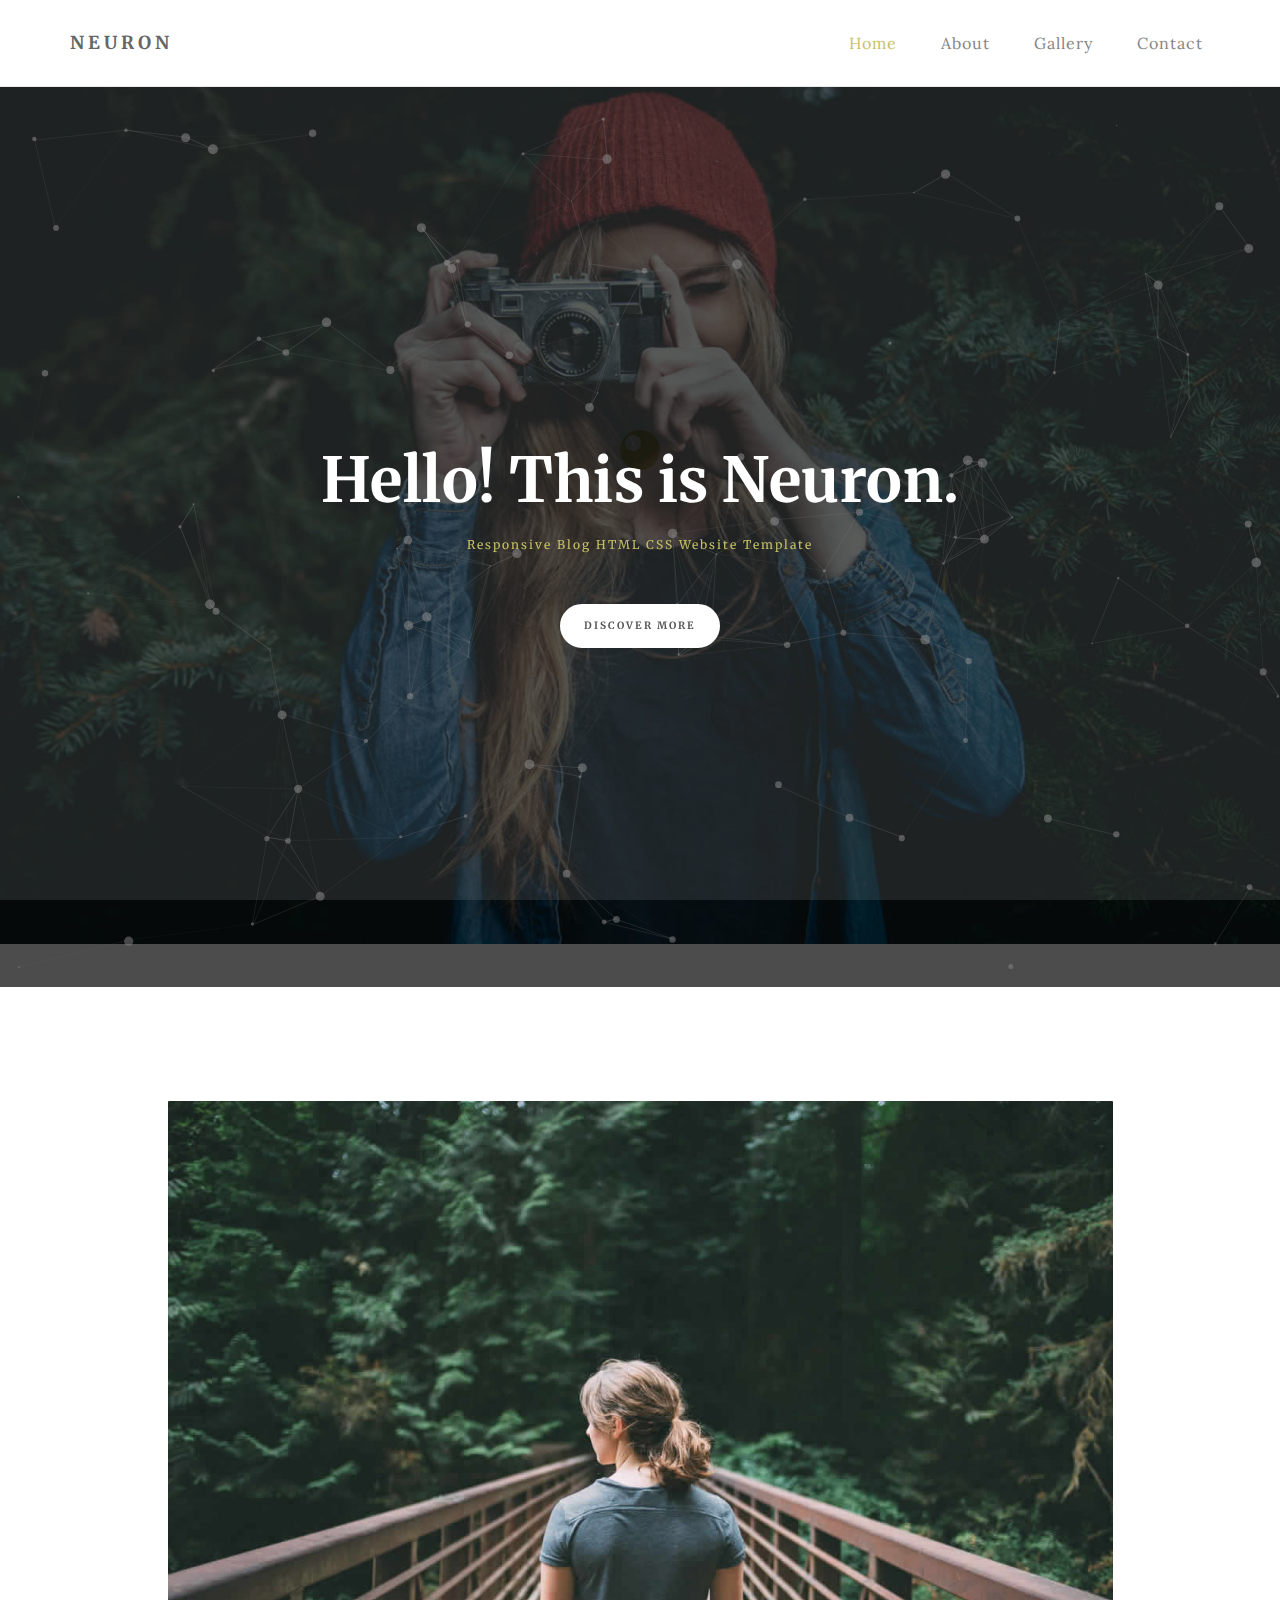
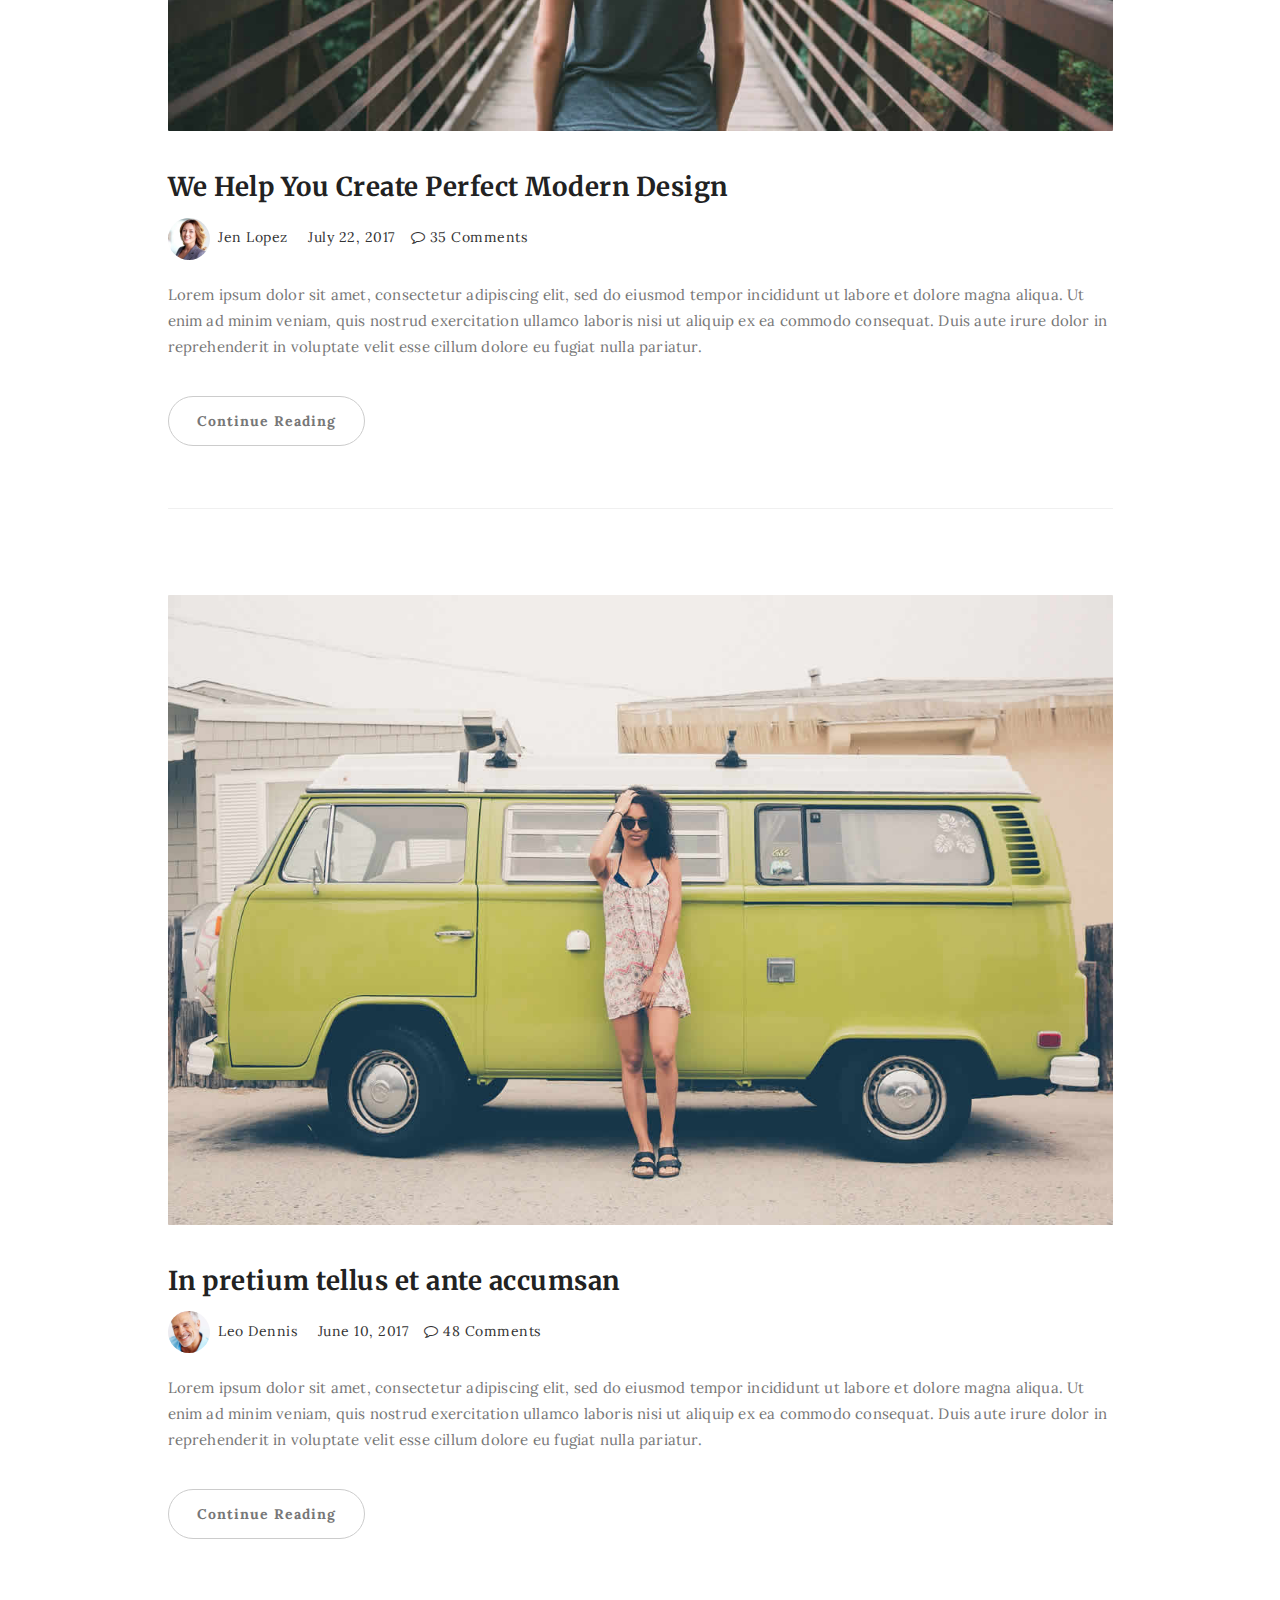
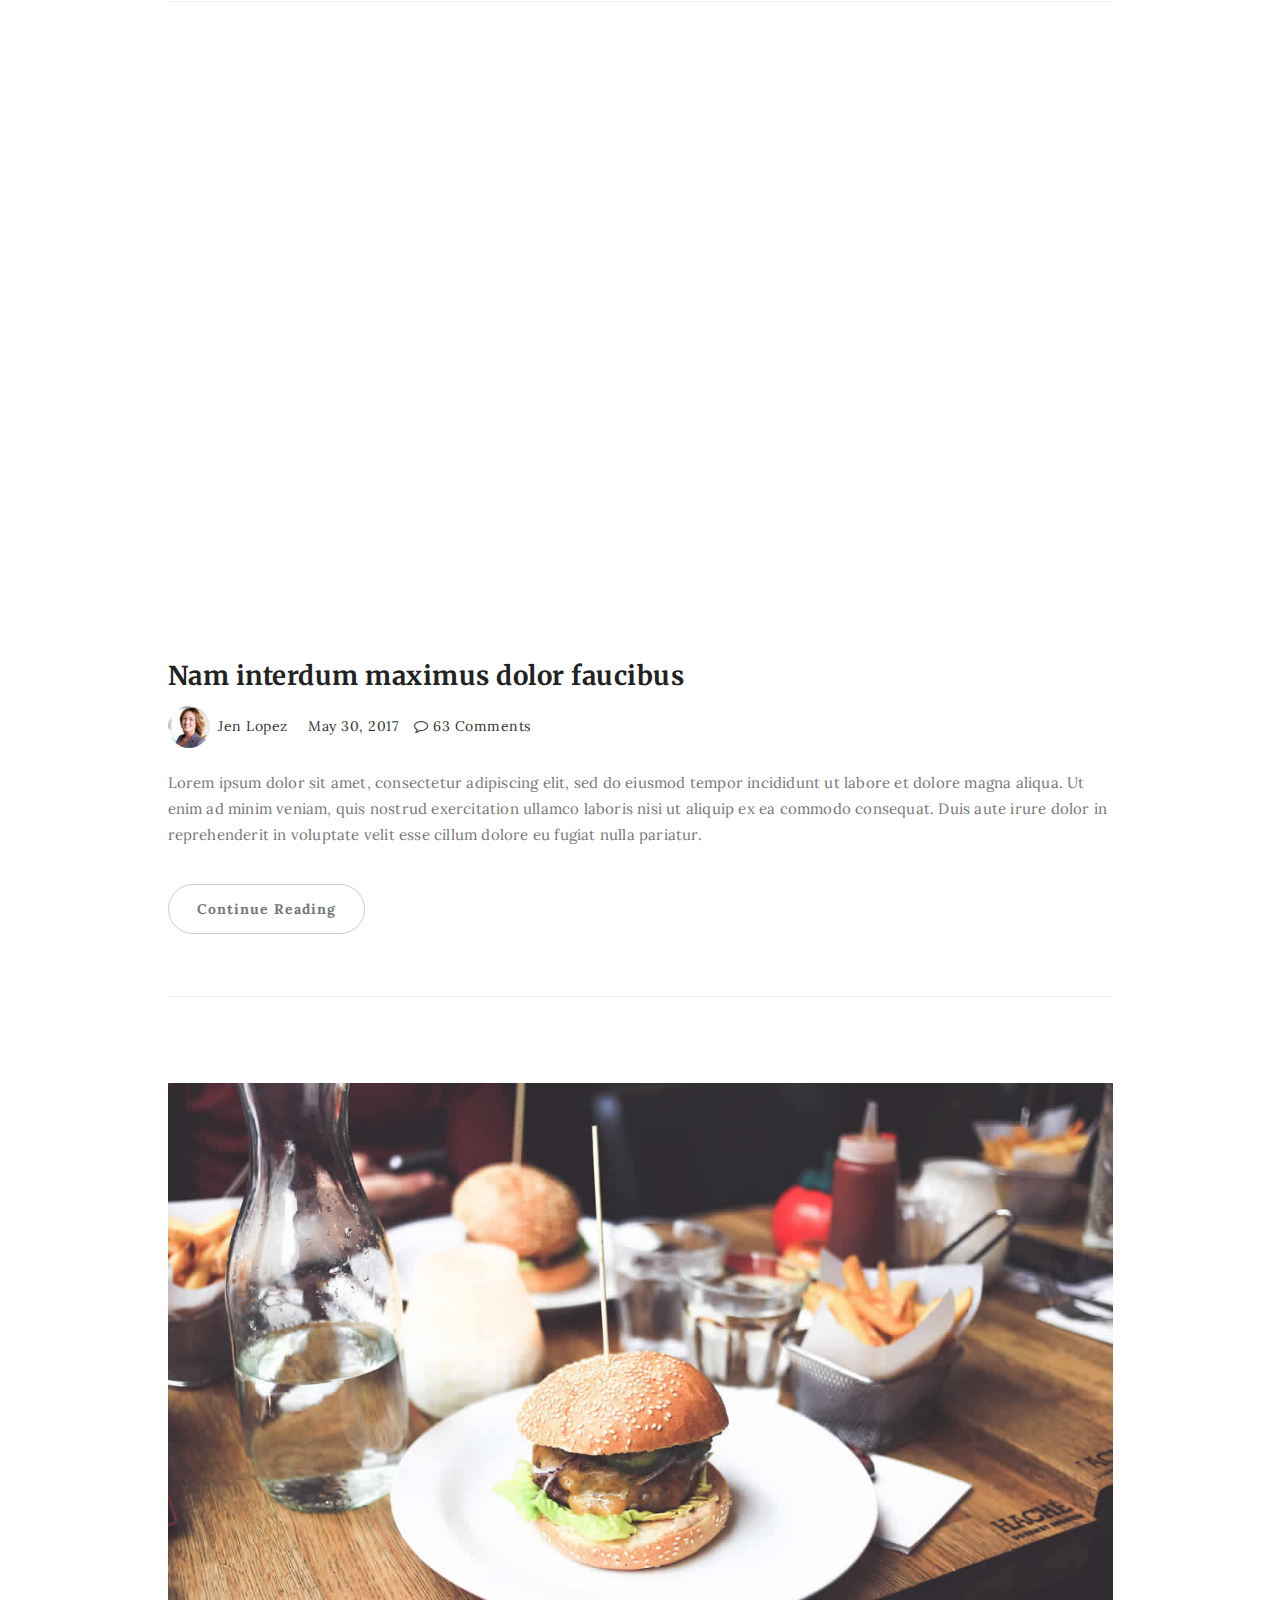
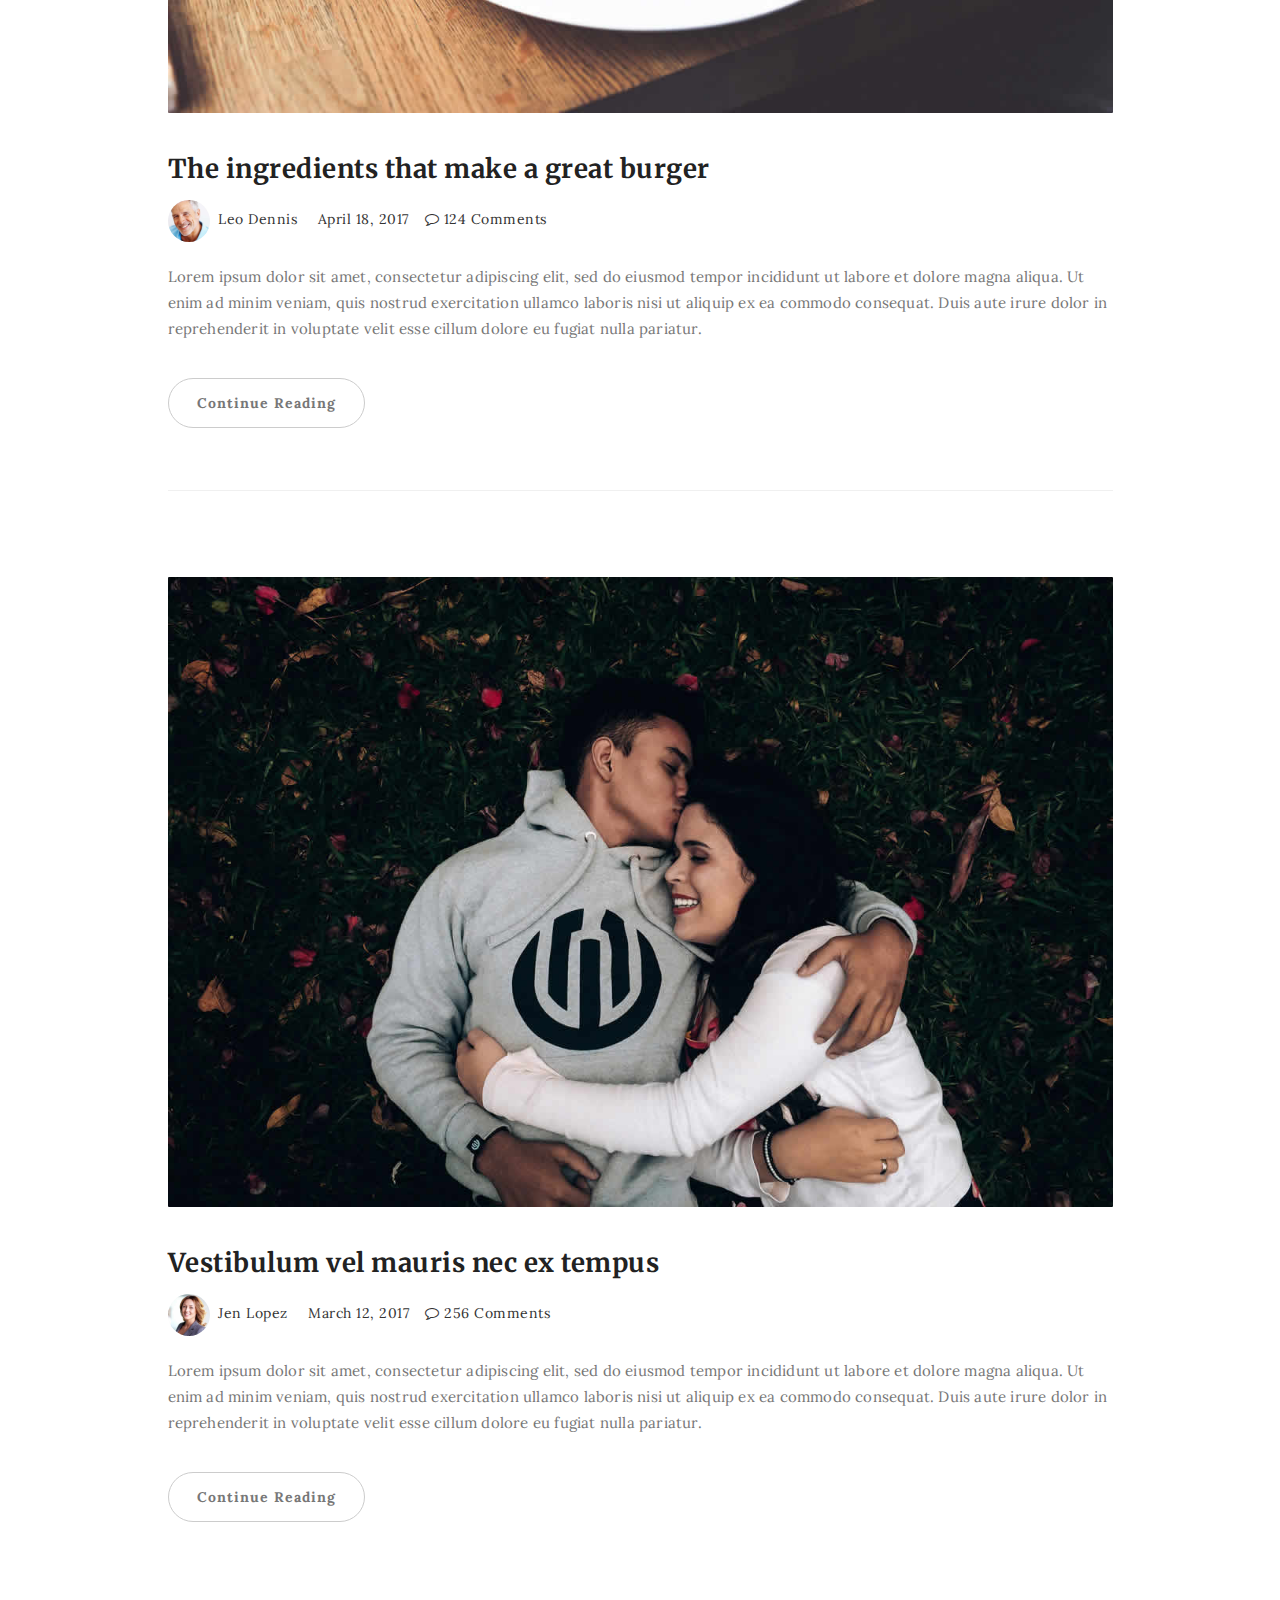
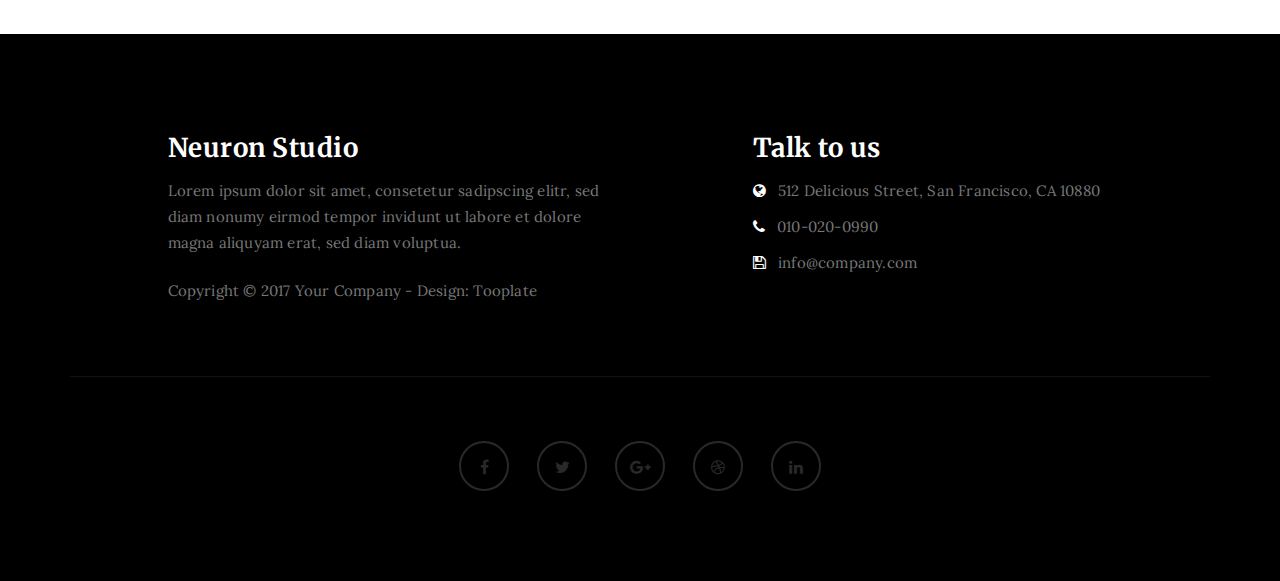
<file: blog/index.html>
<!DOCTYPE html>
<html lang="en">
<head>

<meta charset="UTF-8">
<meta http-equiv="X-UA-Compatible" content="IE=Edge">
<meta name="description" content="">
<meta name="keywords" content="">
<meta name="author" content="">
<meta name="viewport" content="width=device-width, initial-scale=1, maximum-scale=1">

<title>Neuron HTML CSS Template</title>
<!--

Template 2085 Neuron

http://www.tooplate.com/view/2085-neuron

-->
<link rel="stylesheet" href="css/bootstrap.min.css">
<link rel="stylesheet" href="css/font-awesome.min.css">

<!-- Main css -->
<link rel="stylesheet" href="css/style.css">
<link href="https://fonts.googleapis.com/css?family=Lora|Merriweather:300,400" rel="stylesheet">

</head>
<body>

<!-- PRE LOADER -->

<div class="preloader">
     <div class="sk-spinner sk-spinner-wordpress">
          <span class="sk-inner-circle"></span>
     </div>
</div>

<!-- Navigation section  -->

<div class="navbar navbar-default navbar-static-top" role="navigation">
     <div class="container">

          <div class="navbar-header">
               <button class="navbar-toggle" data-toggle="collapse" data-target=".navbar-collapse">
                    <span class="icon icon-bar"></span>
                    <span class="icon icon-bar"></span>
                    <span class="icon icon-bar"></span>
               </button>
               <a href="index.html" class="navbar-brand">Neuron</a>
          </div>
          <div class="collapse navbar-collapse">
               <ul class="nav navbar-nav navbar-right">
                    <li class="active"><a href="index.html">Home</a></li>
                    <li><a href="about.html">About</a></li>
                    <li><a href="gallery.html">Gallery</a></li>
                    <li><a href="contact.html">Contact</a></li>
               </ul>
          </div>

  </div>
</div>

<!-- Home Section -->

<section id="home" class="main-home parallax-section">
     <div class="overlay"></div>
     <div id="particles-js"></div>
     <div class="container">
          <div class="row">

               <div class="col-md-12 col-sm-12">
                    <h1>Hello! This is Neuron.</h1>
                    <h4>Responsive Blog HTML CSS Website Template</h4>
                    <a href="#blog" class="smoothScroll btn btn-default">Discover More</a>
               </div>

          </div>
     </div>
</section>

<!-- Blog Section -->

<section id="blog">
     <div class="container">
          <div class="row">

               <div class="col-md-offset-1 col-md-10 col-sm-12">
                    <div class="blog-post-thumb">
                         <div class="blog-post-image">
                              <a href="single-post.html">
                                   <img src="images/blog-image1.jpg" class="img-responsive" alt="Blog Image">
                              </a>
                         </div>
                         <div class="blog-post-title">
                              <h3><a href="single-post.html">We Help You Create Perfect Modern Design</a></h3>
                         </div>
                         <div class="blog-post-format">
                              <span><a href="#"><img src="images/author-image1.jpg" class="img-responsive img-circle"> Jen Lopez</a></span>
                              <span><i class="fa fa-date"></i> July 22, 2017</span>
                              <span><a href="#"><i class="fa fa-comment-o"></i> 35 Comments</a></span>
                         </div>
                         <div class="blog-post-des">
                              <p>Lorem ipsum dolor sit amet, consectetur adipiscing elit, sed do eiusmod tempor incididunt ut labore et dolore magna aliqua. Ut enim ad minim veniam, quis nostrud exercitation ullamco laboris nisi ut aliquip ex ea commodo consequat. Duis aute irure dolor in reprehenderit in voluptate velit esse cillum dolore eu fugiat nulla pariatur.</p>
                              <a href="single-post.html" class="btn btn-default">Continue Reading</a>
                         </div>
                    </div>

                    <div class="blog-post-thumb">
                         <div class="blog-post-image">
                              <a href="single-post.html">
                                   <img src="images/blog-image2.jpg" class="img-responsive" alt="Blog Image">
                              </a>
                         </div>
                         <div class="blog-post-title">
                              <h3><a href="single-post.html">In pretium tellus et ante accumsan</a></h3>
                         </div>
                         <div class="blog-post-format">
                              <span><a href="#"><img src="images/author-image2.jpg" class="img-responsive img-circle"> Leo Dennis</a></span>
                              <span><i class="fa fa-date"></i> June 10, 2017</span>
                              <span><a href="#"><i class="fa fa-comment-o"></i> 48 Comments</a></span>
                         </div>
                         <div class="blog-post-des">
                              <p>Lorem ipsum dolor sit amet, consectetur adipiscing elit, sed do eiusmod tempor incididunt ut labore et dolore magna aliqua. Ut enim ad minim veniam, quis nostrud exercitation ullamco laboris nisi ut aliquip ex ea commodo consequat. Duis aute irure dolor in reprehenderit in voluptate velit esse cillum dolore eu fugiat nulla pariatur.</p>
                              <a href="single-post.html" class="btn btn-default">Continue Reading</a>
                         </div>
                    </div>

                    <div class="blog-post-thumb">
                         <div class="blog-post-video">
                              <div class="embed-responsive embed-responsive-16by9">
                                   <iframe class="embed-responsive-item" src="https://www.youtube.com/embed/Pgmx7z49OEk" allowfullscreen></iframe>
                              </div>
                         </div>
                         <div class="blog-post-title">
                              <h3><a href="single-post.html">Nam interdum maximus dolor faucibus</a></h3>
                         </div>
                         <div class="blog-post-format">
                              <span><a href="#"><img src="images/author-image1.jpg" class="img-responsive img-circle"> Jen Lopez</a></span>
                              <span><i class="fa fa-date"></i> May 30, 2017</span>
                              <span><a href="#"><i class="fa fa-comment-o"></i> 63 Comments</a></span>
                         </div>
                         <div class="blog-post-des">
                              <p>Lorem ipsum dolor sit amet, consectetur adipiscing elit, sed do eiusmod tempor incididunt ut labore et dolore magna aliqua. Ut enim ad minim veniam, quis nostrud exercitation ullamco laboris nisi ut aliquip ex ea commodo consequat. Duis aute irure dolor in reprehenderit in voluptate velit esse cillum dolore eu fugiat nulla pariatur.</p>
                              <a href="single-post.html" class="btn btn-default">Continue Reading</a>
                         </div>
                    </div>

                    <div class="blog-post-thumb">
                         <div class="blog-post-image">
                              <a href="single-post.html">
                                   <img src="images/blog-image3.jpg" class="img-responsive" alt="Blog Image">
                              </a>
                         </div>
                         <div class="blog-post-title">
                              <h3><a href="single-post.html">The ingredients that make a great burger</a></h3>
                         </div>
                         <div class="blog-post-format">
                              <span><a href="#"><img src="images/author-image2.jpg" class="img-responsive img-circle"> Leo Dennis</a></span>
                              <span><i class="fa fa-date"></i> April 18, 2017</span>
                              <span><a href="#"><i class="fa fa-comment-o"></i> 124 Comments</a></span>
                         </div>
                         <div class="blog-post-des">
                              <p>Lorem ipsum dolor sit amet, consectetur adipiscing elit, sed do eiusmod tempor incididunt ut labore et dolore magna aliqua. Ut enim ad minim veniam, quis nostrud exercitation ullamco laboris nisi ut aliquip ex ea commodo consequat. Duis aute irure dolor in reprehenderit in voluptate velit esse cillum dolore eu fugiat nulla pariatur.</p>
                              <a href="single-post.html" class="btn btn-default">Continue Reading</a>
                         </div>
                    </div>

                    <div class="blog-post-thumb">
                         <div class="blog-post-image">
                              <a href="single-post.html">
                                   <img src="images/blog-image4.jpg" class="img-responsive" alt="Blog Image">
                              </a>
                         </div>
                         <div class="blog-post-title">
                              <h3><a href="single-post.html">Vestibulum vel mauris nec ex tempus</a></h3>
                         </div>
                         <div class="blog-post-format">
                              <span><a href="#"><img src="images/author-image1.jpg" class="img-responsive img-circle"> Jen Lopez</a></span>
                              <span><i class="fa fa-date"></i> March 12, 2017</span>
                              <span><a href="#"><i class="fa fa-comment-o"></i> 256 Comments</a></span>
                         </div>
                         <div class="blog-post-des">
                              <p>Lorem ipsum dolor sit amet, consectetur adipiscing elit, sed do eiusmod tempor incididunt ut labore et dolore magna aliqua. Ut enim ad minim veniam, quis nostrud exercitation ullamco laboris nisi ut aliquip ex ea commodo consequat. Duis aute irure dolor in reprehenderit in voluptate velit esse cillum dolore eu fugiat nulla pariatur.</p>
                              <a href="single-post.html" class="btn btn-default">Continue Reading</a>
                         </div>
                    </div>
               </div>

          </div>
     </div>
</section>

<!-- Footer Section -->

<footer>
     <div class="container">
          <div class="row">

               <div class="col-md-5 col-md-offset-1 col-sm-6">
                    <h3>Neuron Studio</h3>
                    <p>Lorem ipsum dolor sit amet, consetetur sadipscing elitr, sed diam nonumy eirmod tempor invidunt ut labore et dolore magna aliquyam erat, sed diam voluptua.</p>
                    <div class="footer-copyright">
                         <p>Copyright &copy; 2017 Your Company - Design: Tooplate</p>
                    </div>
               </div>

               <div class="col-md-4 col-md-offset-1 col-sm-6">
                    <h3>Talk to us</h3>
                    <p><i class="fa fa-globe"></i> 512 Delicious Street, San Francisco, CA 10880</p>
                    <p><i class="fa fa-phone"></i> 010-020-0990</p>
                    <p><i class="fa fa-save"></i> info@company.com</p>
               </div>

               <div class="clearfix col-md-12 col-sm-12">
                    <hr>
               </div>

               <div class="col-md-12 col-sm-12">
                    <ul class="social-icon">
                         <li><a href="#" class="fa fa-facebook"></a></li>
                         <li><a href="#" class="fa fa-twitter"></a></li>
                         <li><a href="#" class="fa fa-google-plus"></a></li>
                         <li><a href="#" class="fa fa-dribbble"></a></li>
                         <li><a href="#" class="fa fa-linkedin"></a></li>
                    </ul>
               </div>
               
          </div>
     </div>
</footer>

<!-- Back top -->
<a href="#back-top" class="go-top"><i class="fa fa-angle-up"></i></a>

<!-- SCRIPTS -->

<script src="js/jquery.js"></script>
<script src="js/bootstrap.min.js"></script>
<script src="js/particles.min.js"></script>
<script src="js/app.js"></script>
<script src="js/jquery.parallax.js"></script>
<script src="js/smoothscroll.js"></script>
<script src="js/custom.js"></script>

</body>
</html>
</file>
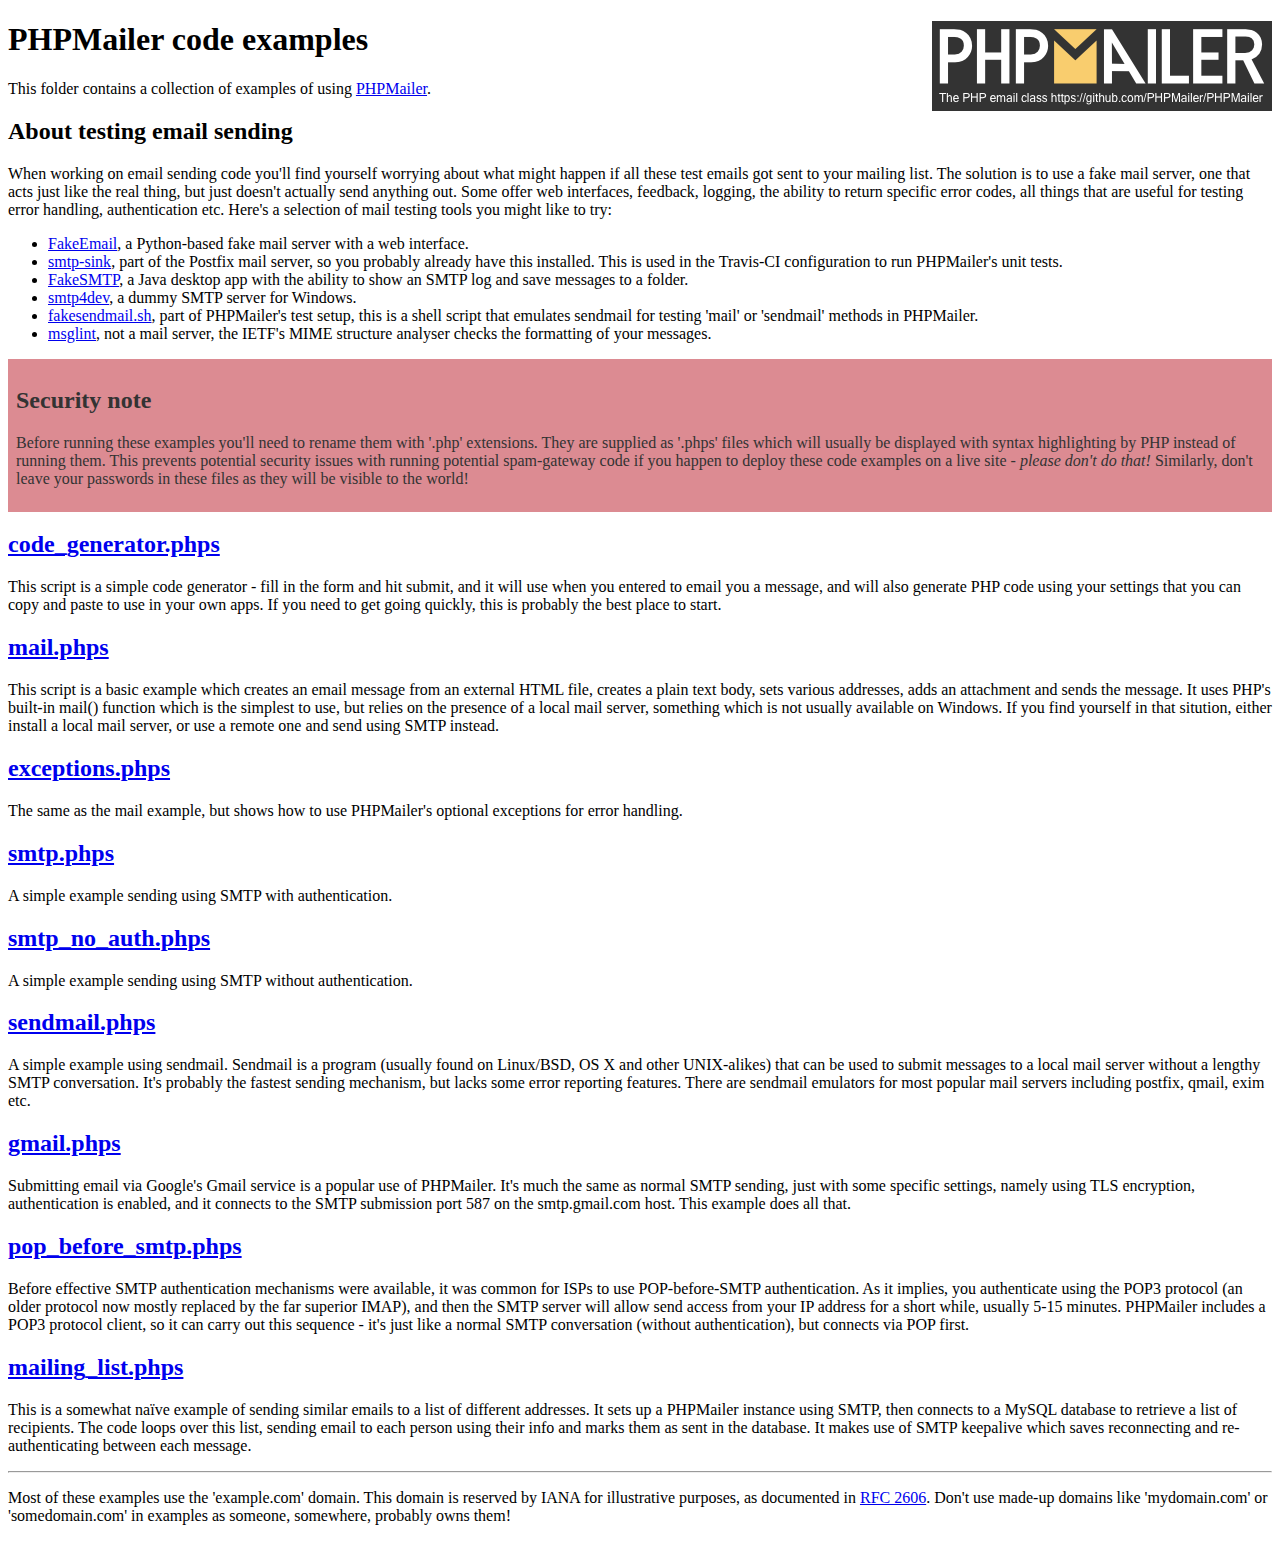
<file: crm/mail/examples/index.html>
<!DOCTYPE html>
<html>
<head>
	<meta charset="UTF-8">
	<title>PHPMailer Examples</title>
</head>
<body>
<h1>PHPMailer code examples<a href="https://github.com/PHPMailer/PHPMailer"><img src="images/phpmailer.png" style="float:right; border:0;" alt="PHPMailer logo"></a></h1>
<p>This folder contains a collection of examples of using <a href="https://github.com/PHPMailer/PHPMailer">PHPMailer</a>.</p>
<h2>About testing email sending</h2>
<p>When working on email sending code you'll find yourself worrying about what might happen if all these test emails got sent to your mailing list. The solution is to use a fake mail server, one that acts just like the real thing, but just doesn't actually send anything out. Some offer web interfaces, feedback, logging, the ability to return specific error codes, all things that are useful for testing error handling, authentication etc. Here's a selection of mail testing tools you might like to try:</p>
<ul>
  <li><a href="https://github.com/isotoma/FakeEmail">FakeEmail</a>, a Python-based fake mail server with a web interface.</li>
  <li><a href="http://www.postfix.org/smtp-sink.1.html">smtp-sink</a>, part of the Postfix mail server, so you probably already have this installed. This is used in the Travis-CI configuration to run PHPMailer's unit tests.</li>
  <li><a href="https://github.com/Nilhcem/FakeSMTP">FakeSMTP</a>, a Java desktop app with the ability to show an SMTP log and save messages to a folder.</li>
  <li><a href="http://smtp4dev.codeplex.com">smtp4dev</a>, a dummy SMTP server for Windows.</li>
  <li><a href="https://github.com/PHPMailer/PHPMailer/blob/master/test/fakesendmail.sh">fakesendmail.sh</a>, part of PHPMailer's test setup, this is a shell script that emulates sendmail for testing 'mail' or 'sendmail' methods in PHPMailer.</li>
  <li><a href="http://tools.ietf.org/tools/msglint/">msglint</a>, not a mail server, the IETF's MIME structure analyser checks the formatting of your messages.</li>
</ul>
<div style="padding: 8px; color: #333333; background-color: #dc8b92">
<h2>Security note</h2>
<p>Before running these examples you'll need to rename them with '.php' extensions. They are supplied as '.phps' files which will usually be displayed with syntax highlighting by PHP instead of running them. This prevents potential security issues with running potential spam-gateway code if you happen to deploy these code examples on a live site - <em>please don't do that!</em> Similarly, don't leave your passwords in these files as they will be visible to the world!</p>
</div>
<h2><a href="code_generator.phps">code_generator.phps</a></h2>
<p>This script is a simple code generator - fill in the form and hit submit, and it will use when you entered to email you a message, and will also generate PHP code using your settings that you can copy and paste to use in your own apps. If you need to get going quickly, this is probably the best place to start.</p>
<h2><a href="mail.phps">mail.phps</a></h2>
<p>This script is a basic example which creates an email message from an external HTML file, creates a plain text body, sets various addresses, adds an attachment and sends the message. It uses PHP's built-in mail() function which is the simplest to use, but relies on the presence of a local mail server, something which is not usually available on Windows. If you find yourself in that sitution, either install a local mail server, or use a remote one and send using SMTP instead.</p>
<h2><a href="exceptions.phps">exceptions.phps</a></h2>
<p>The same as the mail example, but shows how to use PHPMailer's optional exceptions for error handling.</p>
<h2><a href="smtp.phps">smtp.phps</a></h2>
<p>A simple example sending using SMTP with authentication.</p>
<h2><a href="smtp_no_auth.phps">smtp_no_auth.phps</a></h2>
<p>A simple example sending using SMTP without authentication.</p>
<h2><a href="sendmail.phps">sendmail.phps</a></h2>
<p>A simple example using sendmail. Sendmail is a program (usually found on Linux/BSD, OS X and other UNIX-alikes) that can be used to submit messages to a local mail server without a lengthy SMTP conversation. It's probably the fastest sending mechanism, but lacks some error reporting features. There are sendmail emulators for most popular mail servers including postfix, qmail, exim etc.</p>
<h2><a href="gmail.phps">gmail.phps</a></h2>
<p>Submitting email via Google's Gmail service is a popular use of PHPMailer. It's much the same as normal SMTP sending, just with some specific settings, namely using TLS encryption, authentication is enabled, and it connects to the SMTP submission port 587 on the smtp.gmail.com host. This example does all that.</p>
<h2><a href="pop_before_smtp.phps">pop_before_smtp.phps</a></h2>
<p>Before effective SMTP authentication mechanisms were available, it was common for ISPs to use POP-before-SMTP authentication. As it implies, you authenticate using the POP3 protocol (an older protocol now mostly replaced by the far superior IMAP), and then the SMTP server will allow send access from your IP address for a short while, usually 5-15 minutes. PHPMailer includes a POP3 protocol client, so it can carry out this sequence - it's just like a normal SMTP conversation (without authentication), but connects via POP first.</p>
<h2><a href="mailing_list.phps">mailing_list.phps</a></h2>
<p>This is a somewhat naïve example of sending similar emails to a list of different addresses. It sets up a PHPMailer instance using SMTP, then connects to a MySQL database to retrieve a list of recipients. The code loops over this list, sending email to each person using their info and marks them as sent in the database. It makes use of SMTP keepalive which saves reconnecting and re-authenticating between each message.</p>
<hr>
<p>Most of these examples use the 'example.com' domain. This domain is reserved by IANA for illustrative purposes, as documented in <a href="http://tools.ietf.org/html/rfc2606">RFC 2606</a>. Don't use made-up domains like 'mydomain.com' or 'somedomain.com' in examples as someone, somewhere, probably owns them!</p>
</body>
</html>
</file>
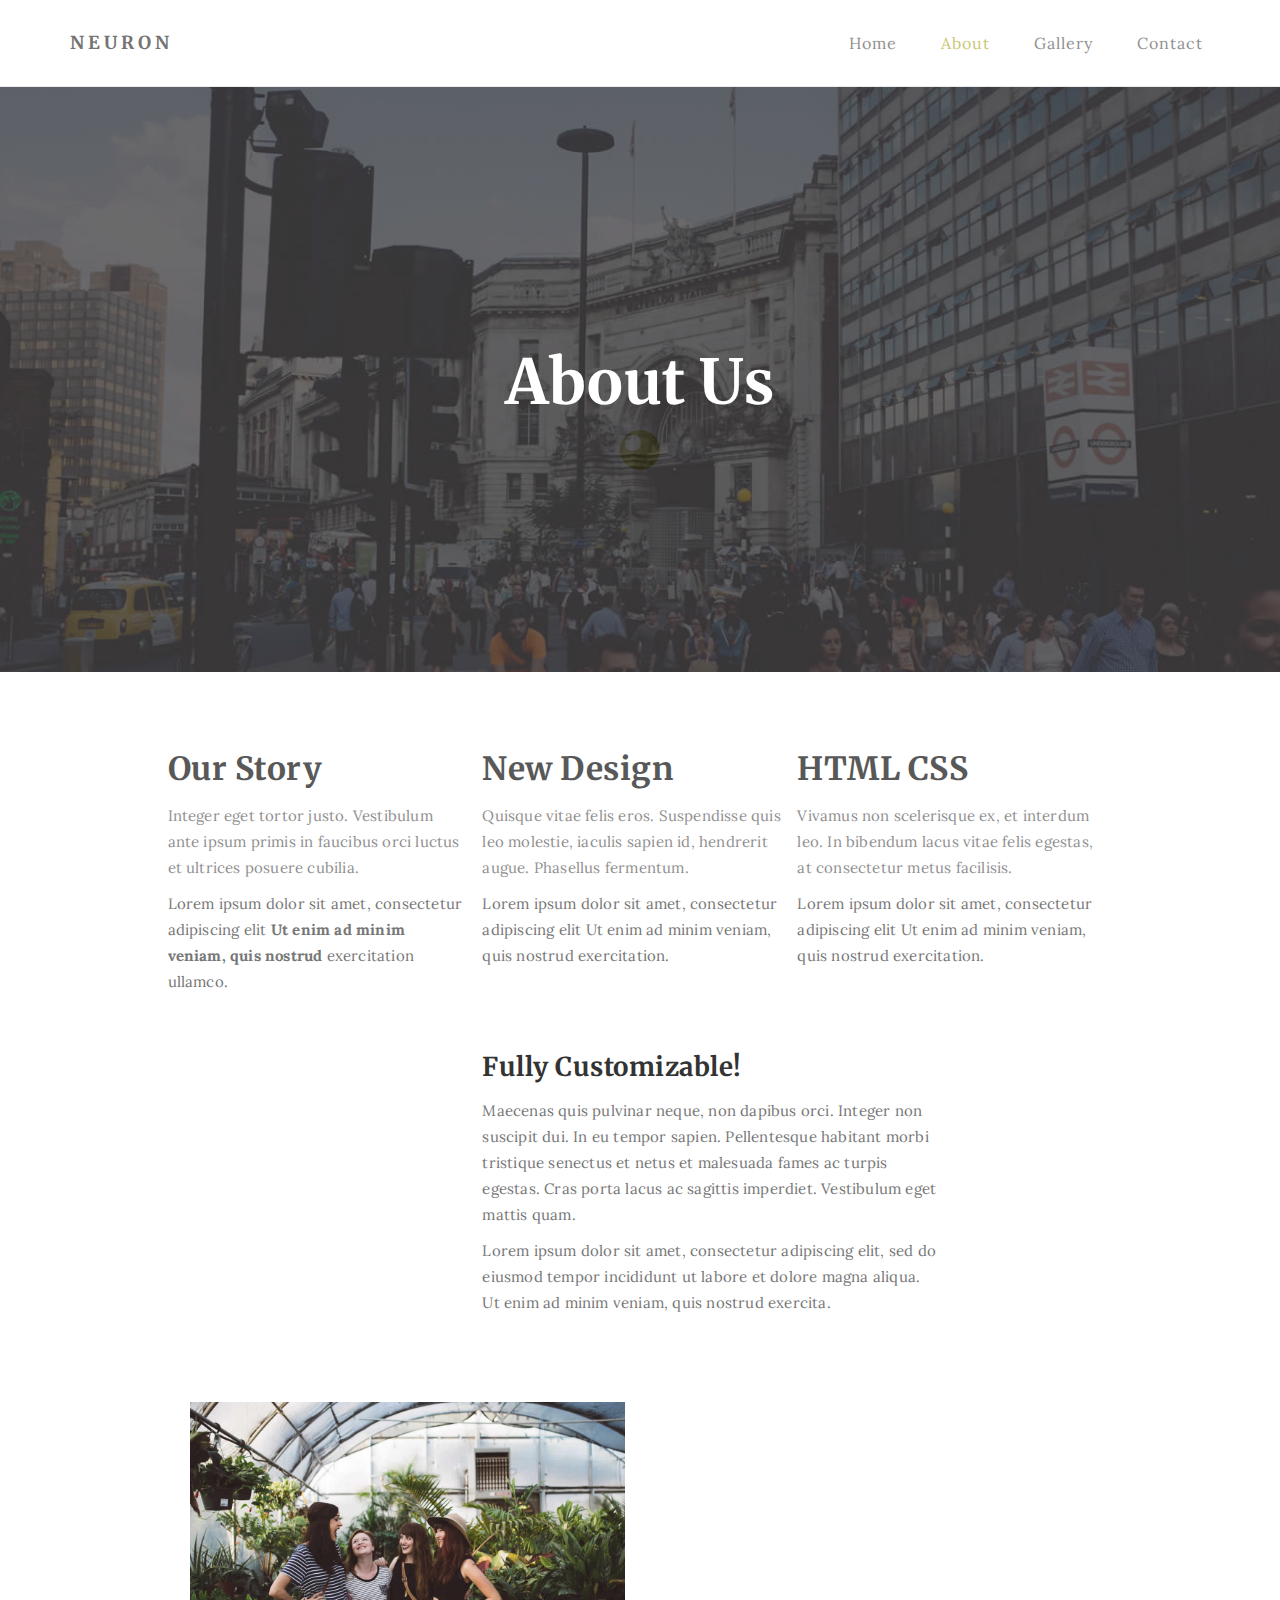
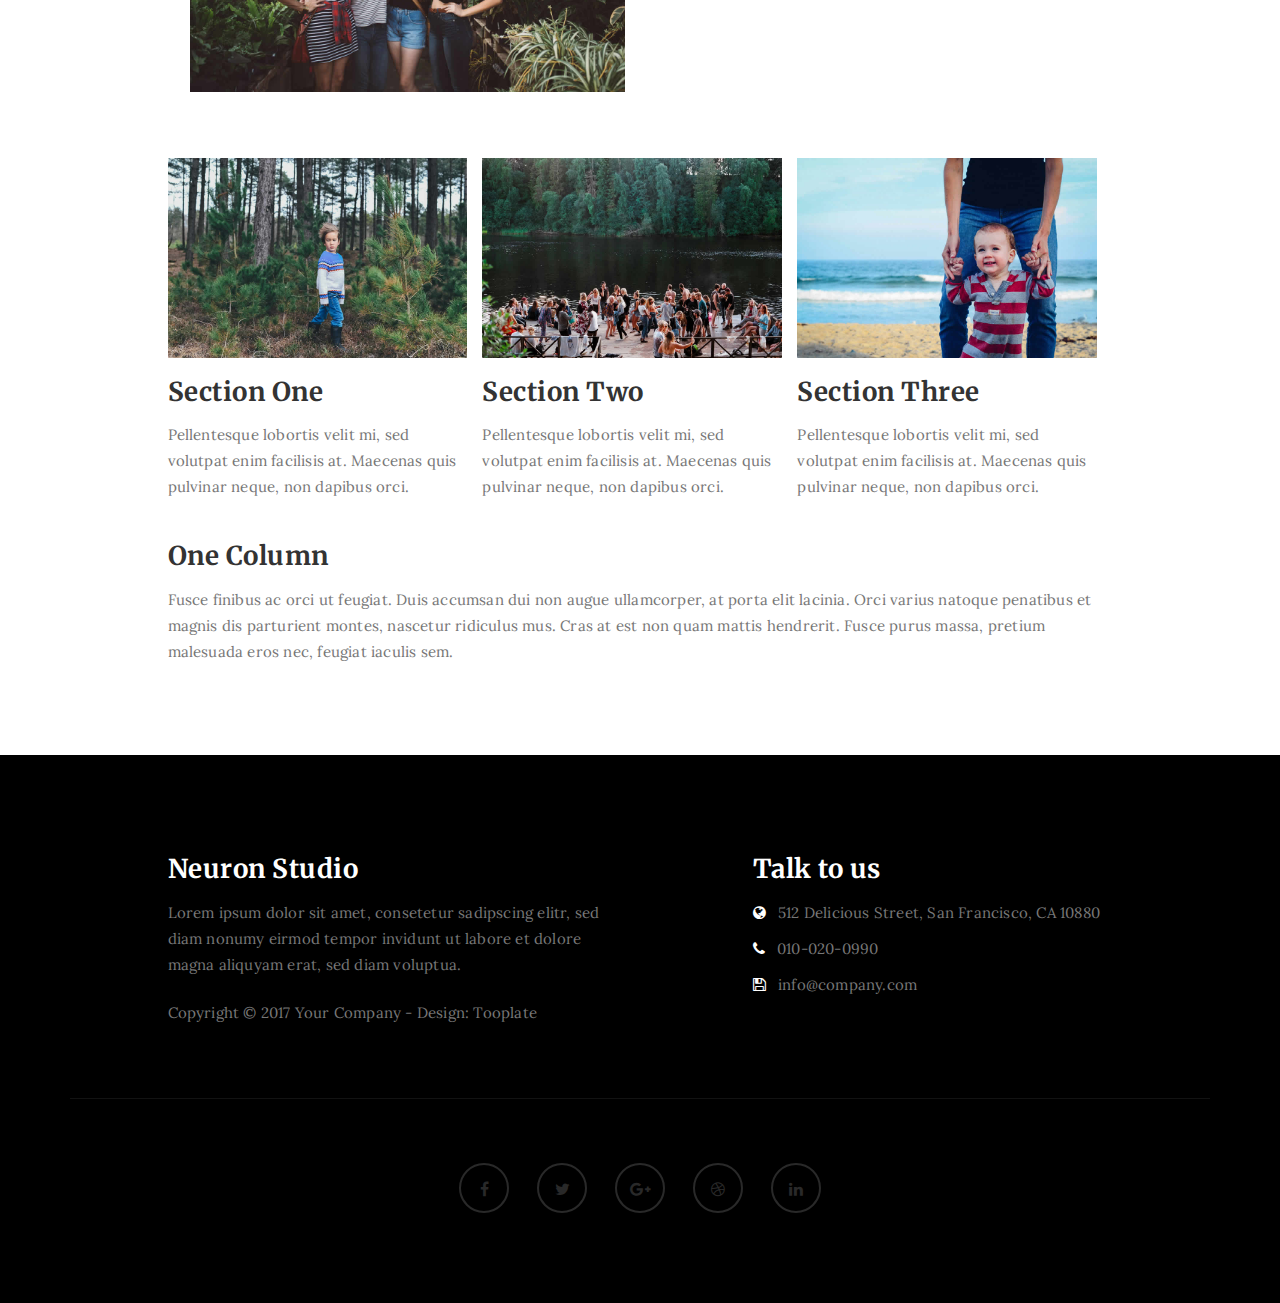
<file: blog/about.html>
<!DOCTYPE html>
<html lang="en">
<head>

<meta charset="UTF-8">
<meta http-equiv="X-UA-Compatible" content="IE=Edge">
<meta name="description" content="">
<meta name="keywords" content="">
<meta name="author" content="">
<meta name="viewport" content="width=device-width, initial-scale=1, maximum-scale=1">

<title>Neuron Template - About</title>
<!--

Template 2085 Neuron

http://www.tooplate.com/view/2085-neuron

-->
<link rel="stylesheet" href="css/bootstrap.min.css">
<link rel="stylesheet" href="css/font-awesome.min.css">

<!-- Main css -->
<link rel="stylesheet" href="css/style.css">
<link href="https://fonts.googleapis.com/css?family=Lora|Merriweather:300,400" rel="stylesheet">

</head>
<body>

<!-- PRE LOADER -->

<div class="preloader">
     <div class="sk-spinner sk-spinner-wordpress">
          <span class="sk-inner-circle"></span>
     </div>
</div>

<!-- Navigation section  -->

<div class="navbar navbar-default navbar-static-top" role="navigation">
     <div class="container">

          <div class="navbar-header">
               <button class="navbar-toggle" data-toggle="collapse" data-target=".navbar-collapse">
                    <span class="icon icon-bar"></span>
                    <span class="icon icon-bar"></span>
                    <span class="icon icon-bar"></span>
               </button>
               <a href="index.html" class="navbar-brand">Neuron</a>
          </div>
          <div class="collapse navbar-collapse">
               <ul class="nav navbar-nav navbar-right">
                    <li><a href="index.html">Home</a></li>
                    <li class="active"><a href="about.html">About</a></li>
                    <li><a href="gallery.html">Gallery</a></li>
                    <li><a href="contact.html">Contact</a></li>
               </ul>
          </div>

  </div>
</div>

<!-- Home Section -->

<section id="home" class="main-about parallax-section">
     <div class="overlay"></div>
     <div class="container">
          <div class="row">

               <div class="col-md-12 col-sm-12">
                    <h1>About Us</h1>
               </div>

          </div>
     </div>
</section>

<!-- About Section -->

<section id="about">
     <div class="container">
          <div class="row">

               <div class="col-md-offset-1 col-md-10 col-sm-12">
                    <div class="col-md-4 col-sm-4">
                         <h2>Our Story</h2>
                         <p>Integer eget tortor justo. Vestibulum ante ipsum primis in faucibus orci luctus et ultrices posuere cubilia.</p>
                         <p>Lorem ipsum dolor sit amet, consectetur adipiscing elit <strong>Ut enim ad minim veniam, quis nostrud</strong> exercitation ullamco.</p>
                    </div>

                    <div class="col-md-4 col-sm-4">
                         <h2>New Design</h2>
                         <p>Quisque vitae felis eros. Suspendisse quis leo molestie, iaculis sapien id, hendrerit augue. Phasellus fermentum.</p>
                         <p>Lorem ipsum dolor sit amet, consectetur adipiscing elit Ut enim ad minim veniam, quis nostrud exercitation.</p>
                    </div>

                    <div class="col-md-4 col-sm-4">
                         <h2>HTML CSS</h2>
                         <p>Vivamus non scelerisque ex, et interdum leo. In bibendum lacus vitae felis egestas, at consectetur metus facilisis.</p>
                         <p>Lorem ipsum dolor sit amet, consectetur adipiscing elit Ut enim ad minim veniam, quis nostrud exercitation.</p>
                    </div>

                    <div class="col-md-6 col-sm-6">
                         <h3>Fully Customizable!</h3>
                         <p>Maecenas quis pulvinar neque, non dapibus orci. Integer non suscipit dui. In eu tempor sapien. Pellentesque habitant morbi tristique senectus et netus et malesuada fames ac turpis egestas. Cras porta lacus ac sagittis imperdiet. Vestibulum eget mattis quam.</p>
                         <p>Lorem ipsum dolor sit amet, consectetur adipiscing elit, sed do eiusmod tempor incididunt ut labore et dolore magna aliqua. Ut enim ad minim veniam, quis nostrud exercita.</p>
                    </div>

                    <div class="col-md-6 col-sm-6">
                         <img src="images/about-image.jpg" class="img-responsive" alt="About Image">
                    </div>

                    <div class="clearfix"></div>

                    <div class="col-md-4 col-sm-4">
                         <img src="images/about-image1.jpg" class="img-responsive" alt="Blog Image">
                         <h3>Section One</h3>
                         <p>Pellentesque lobortis velit mi, sed volutpat enim facilisis at. Maecenas quis pulvinar neque, non dapibus orci.</p>
                    </div>

                    <div class="col-md-4 col-sm-4">
                         <img src="images/about-image2.jpg" class="img-responsive" alt="Blog Image">
                         <h3>Section Two</h3>
                         <p>Pellentesque lobortis velit mi, sed volutpat enim facilisis at. Maecenas quis pulvinar neque, non dapibus orci.</p>
                    </div>

                    <div class="col-md-4 col-sm-4">
                         <img src="images/about-image3.jpg" class="img-responsive" alt="Blog Image">
                         <h3>Section Three</h3>
                         <p>Pellentesque lobortis velit mi, sed volutpat enim facilisis at. Maecenas quis pulvinar neque, non dapibus orci.</p>
                    </div>
					
                    <h3>One Column</h3>
                    <p>Fusce finibus ac orci ut feugiat. Duis accumsan dui non augue ullamcorper, at porta elit lacinia. Orci varius natoque penatibus et magnis dis parturient montes, nascetur ridiculus mus. Cras at est non quam mattis hendrerit. Fusce purus massa, pretium malesuada eros nec, feugiat iaculis sem.</p>
               </div>

          </div>
     </div>
</section>

<!-- Footer Section -->

<footer>
     <div class="container">
          <div class="row">

               <div class="col-md-5 col-md-offset-1 col-sm-6">
                    <h3>Neuron Studio</h3>
                    <p>Lorem ipsum dolor sit amet, consetetur sadipscing elitr, sed diam nonumy eirmod tempor invidunt ut labore et dolore magna aliquyam erat, sed diam voluptua.</p>
                    <div class="footer-copyright">
                         <p>Copyright &copy; 2017 Your Company - Design: Tooplate</p>
                    </div>
               </div>

               <div class="col-md-4 col-md-offset-1 col-sm-6">
                    <h3>Talk to us</h3>
                    <p><i class="fa fa-globe"></i> 512 Delicious Street, San Francisco, CA 10880</p>
                    <p><i class="fa fa-phone"></i> 010-020-0990</p>
                    <p><i class="fa fa-save"></i> info@company.com</p>
               </div>

               <div class="clearfix col-md-12 col-sm-12">
                    <hr>
               </div>

               <div class="col-md-12 col-sm-12">
                    <ul class="social-icon">
                         <li><a href="#" class="fa fa-facebook"></a></li>
                         <li><a href="#" class="fa fa-twitter"></a></li>
                         <li><a href="#" class="fa fa-google-plus"></a></li>
                         <li><a href="#" class="fa fa-dribbble"></a></li>
                         <li><a href="#" class="fa fa-linkedin"></a></li>
                    </ul>
               </div>
               
          </div>
     </div>
</footer>

<!-- Back top -->
<a href="#back-top" class="go-top"><i class="fa fa-angle-up"></i></a>

<!-- SCRIPTS -->

<script src="js/jquery.js"></script>
<script src="js/bootstrap.min.js"></script>
<script src="js/jquery.parallax.js"></script>
<script src="js/custom.js"></script>

</body>
</html>
</file>
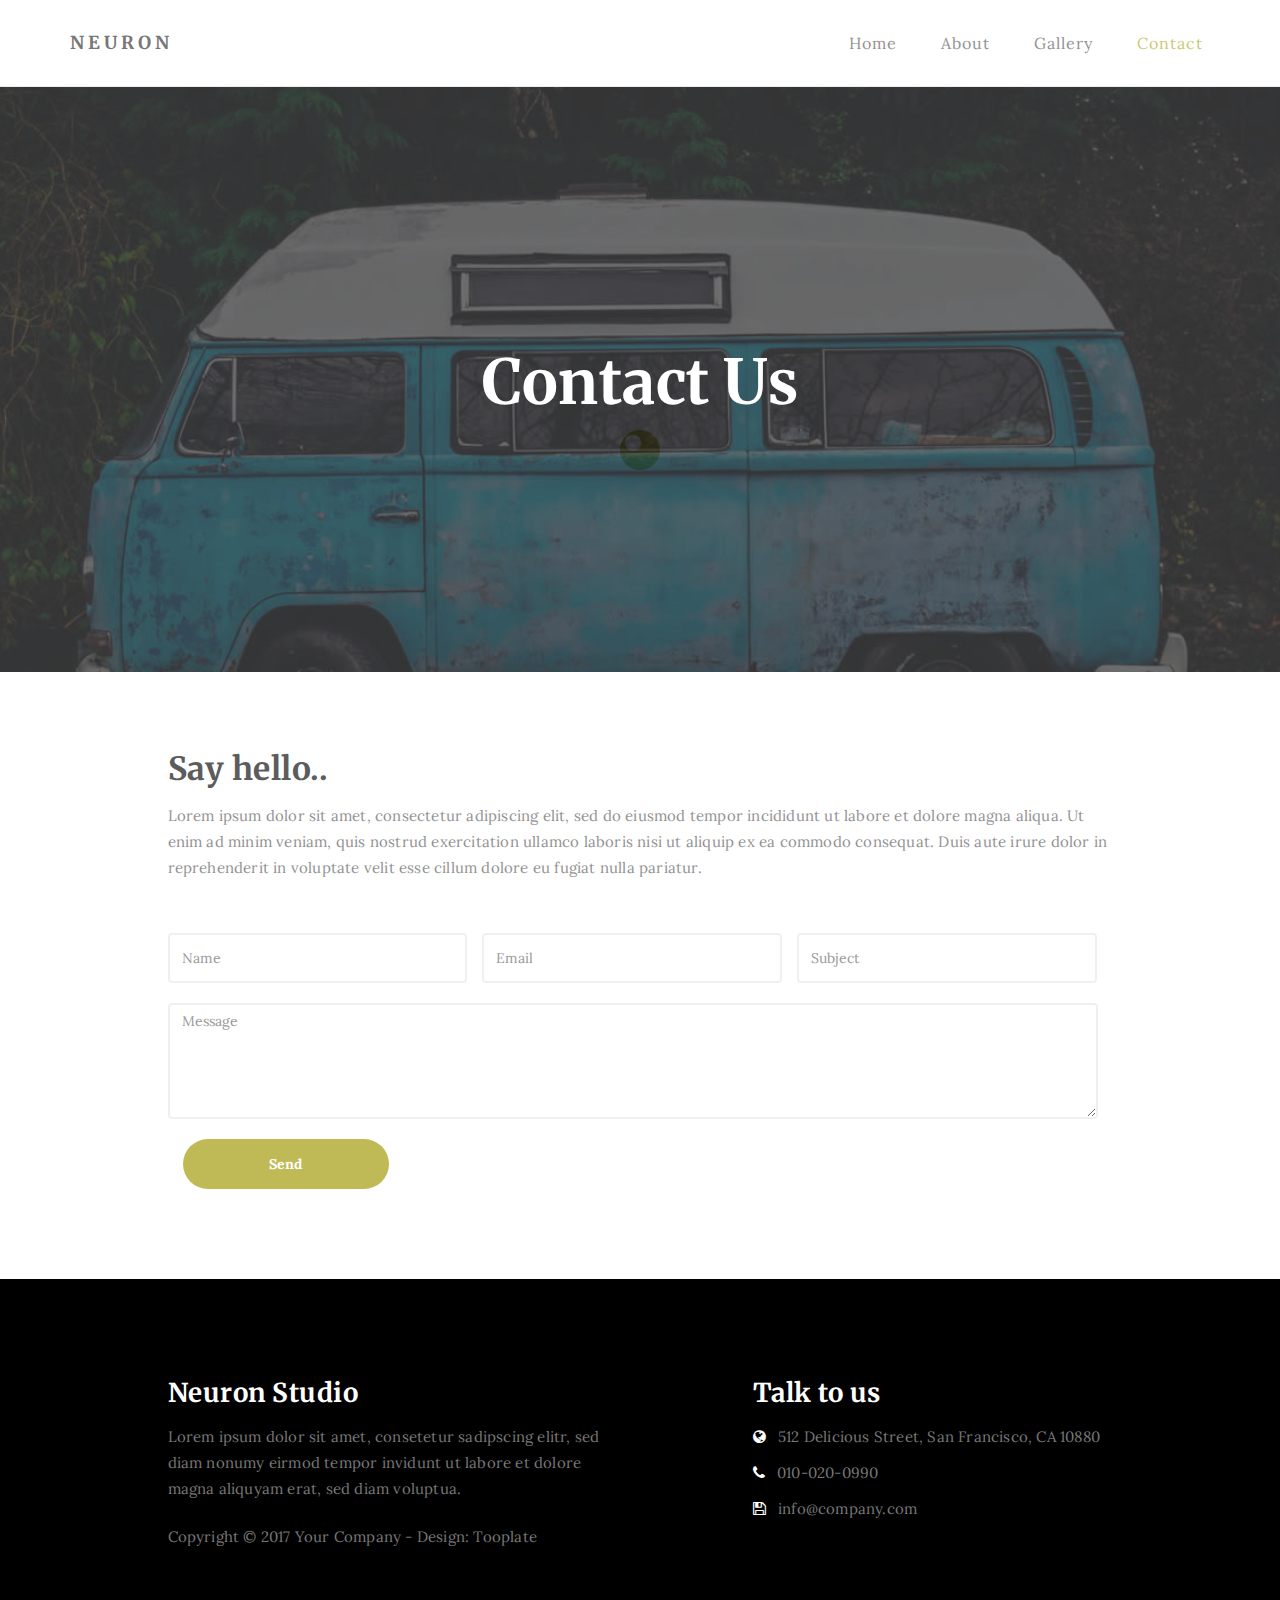
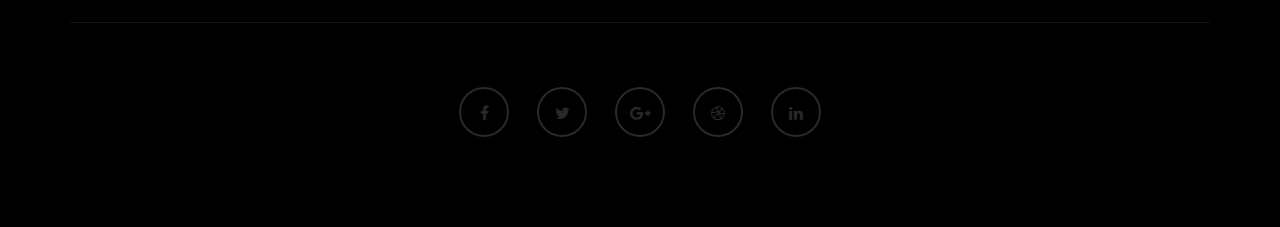
<file: blog/contact.html>
<!DOCTYPE html>
<html lang="en">
<head>

<meta charset="UTF-8">
<meta http-equiv="X-UA-Compatible" content="IE=Edge">
<meta name="description" content="">
<meta name="keywords" content="">
<meta name="author" content="">
<meta name="viewport" content="width=device-width, initial-scale=1, maximum-scale=1">

<title>Neuron Template - Contact</title>
<!--

Template 2085 Neuron

http://www.tooplate.com/view/2085-neuron

-->
<link rel="stylesheet" href="css/bootstrap.min.css">
<link rel="stylesheet" href="css/font-awesome.min.css">

<!-- Main css -->
<link rel="stylesheet" href="css/style.css">
<link href="https://fonts.googleapis.com/css?family=Lora|Merriweather:300,400" rel="stylesheet">

</head>
<body>

<!-- PRE LOADER -->

<div class="preloader">
     <div class="sk-spinner sk-spinner-wordpress">
          <span class="sk-inner-circle"></span>
     </div>
</div>

<!-- Navigation section  -->

<div class="navbar navbar-default navbar-static-top" role="navigation">
     <div class="container">

          <div class="navbar-header">
               <button class="navbar-toggle" data-toggle="collapse" data-target=".navbar-collapse">
                    <span class="icon icon-bar"></span>
                    <span class="icon icon-bar"></span>
                    <span class="icon icon-bar"></span>
               </button>
               <a href="index.html" class="navbar-brand">Neuron</a>
          </div>
          <div class="collapse navbar-collapse">
               <ul class="nav navbar-nav navbar-right">
                    <li><a href="index.html">Home</a></li>
                    <li><a href="about.html">About</a></li>
                    <li><a href="gallery.html">Gallery</a></li>
                    <li class="active"><a href="contact.html">Contact</a></li>
               </ul>
          </div>

  </div>
</div>

<!-- Home Section -->

<section id="home" class="main-contact parallax-section">
     <div class="overlay"></div>
     <div class="container">
          <div class="row">

               <div class="col-md-12 col-sm-12">
                    <h1>Contact Us</h1>
               </div>

          </div>
     </div>
</section>

<!-- Contact Section -->

<section id="contact">
     <div class="container">
          <div class="row">

               <div class="col-md-offset-1 col-md-10 col-sm-12">
                    <h2>Say hello..</h2>
                    <p>Lorem ipsum dolor sit amet, consectetur adipiscing elit, sed do eiusmod tempor incididunt ut labore et dolore magna aliqua. Ut enim ad minim veniam, quis nostrud exercitation ullamco laboris nisi ut aliquip ex ea commodo consequat. Duis aute irure dolor in reprehenderit in voluptate velit esse cillum dolore eu fugiat nulla pariatur.</p>

                    <form action="#" method="post">
                         <div class="col-md-4 col-sm-4">
                              <input name="name" type="text" class="form-control" id="name" placeholder="Name">
                         </div>
                         <div class="col-md-4 col-sm-4">
                              <input name="email" type="email" class="form-control" id="email" placeholder="Email">
                      	 </div>
                         <div class="col-md-4 col-sm-4">
                              <input name="subject" type="text" class="form-control" id="subject" placeholder="Subject">
                      	 </div>
                         <div class="col-md-12 col-sm-12">
                              <textarea name="message" rows="5" class="form-control" id="message" placeholder="Message"></textarea>
                         </div>
                         <div class="col-md-3 col-sm-6">
                              <input name="submit" type="submit" class="form-control" id="submit" value="Send">
                         </div>
                    </form>
               </div>

          </div>
     </div>
</section>

<!-- Footer Section -->

<footer>
     <div class="container">
          <div class="row">

               <div class="col-md-5 col-md-offset-1 col-sm-6">
                    <h3>Neuron Studio</h3>
                    <p>Lorem ipsum dolor sit amet, consetetur sadipscing elitr, sed diam nonumy eirmod tempor invidunt ut labore et dolore magna aliquyam erat, sed diam voluptua.</p>
                    <div class="footer-copyright">
                         <p>Copyright &copy; 2017 Your Company - Design: Tooplate</p>
                    </div>
               </div>

               <div class="col-md-4 col-md-offset-1 col-sm-6">
                    <h3>Talk to us</h3>
                    <p><i class="fa fa-globe"></i> 512 Delicious Street, San Francisco, CA 10880</p>
                    <p><i class="fa fa-phone"></i> 010-020-0990</p>
                    <p><i class="fa fa-save"></i> info@company.com</p>
               </div>

               <div class="clearfix col-md-12 col-sm-12">
                    <hr>
               </div>

               <div class="col-md-12 col-sm-12">
                    <ul class="social-icon">
                         <li><a href="#" class="fa fa-facebook"></a></li>
                         <li><a href="#" class="fa fa-twitter"></a></li>
                         <li><a href="#" class="fa fa-google-plus"></a></li>
                         <li><a href="#" class="fa fa-dribbble"></a></li>
                         <li><a href="#" class="fa fa-linkedin"></a></li>
                    </ul>
               </div>
               
          </div>
     </div>
</footer>

<!-- Back top -->
<a href="#back-top" class="go-top"><i class="fa fa-angle-up"></i></a>

<!-- SCRIPTS -->

<script src="js/jquery.js"></script>
<script src="js/bootstrap.min.js"></script>
<script src="js/jquery.parallax.js"></script>
<script src="js/custom.js"></script>

</body>
</html>
</file>
<file: blog/css/style.css>
/*

Template 2085 Neuron

http://www.tooplate.com/view/2085-neuron

*/

body {
		background: #ffffff;
    font-family: 'Lora', serif;
    font-style: normal;
		font-weight: 300;
    overflow-x: hidden;
}


/*---------------------------------------
    Typorgraphy              
-----------------------------------------*/

h1,h2,h3,h4,h5,h6 {
  font-family: 'Merriweather', serif;
  font-style: normal;
  font-weight: bold;
  letter-spacing: 0.5px;
}

h1 {
    font-size: 62px;
    padding-bottom: 14px;
    margin-bottom: 0px;
}

h2 {
  font-size: 32px;
}

h2,h3 {
  padding-bottom: 6px;
}

h3 {
  font-size: 26px;
}

h4 {
  color: #666;
  font-size: 12px;
  font-weight: normal;
  letter-spacing: 2px;
}

p {
    color: #777;
    font-size: 15px;
    font-weight: 300;
    line-height: 26px;
    letter-spacing: 0.2px;
}

.btn-success:focus {
  background-color: #000;
  border-color: transparent;
}


/*---------------------------------------
    General               
-----------------------------------------*/

html{
  -webkit-font-smoothing: antialiased;
}

a {
  color: #4d638c;
  -webkit-transition: 0.5s;
  -o-transition: 0.5s;
  transition: 0.5s;
  text-decoration: none !important;
}
a:hover, a:active, a:focus {
  color: #4d638c;
  outline: none;
}

* {
  -webkit-box-sizing: border-box;
  -moz-box-sizing: border-box;
  box-sizing: border-box;
}

*:before,
*:after {
  -webkit-box-sizing: border-box;
  -moz-box-sizing: border-box;
  box-sizing: border-box;
}

#about, 
#gallery,
#contact,
#blog, 
#blog-single-post {
  padding-top: 60px;
  padding-bottom: 80px;
}

.main-about,
.main-single-post,
.main-gallery,
.main-contact {
  height: 65vh;
}

.overlay {
  background: rgba(0,0,0,0.7 );
  width: 100%;
  height: 100vh;
  position: absolute;
  top: 0;
  left: 0;
  right: 0;
  bottom: 0;
}

.parallax-section {
  background-attachment: fixed !important;
  background-size: cover !important;
  overflow: hidden;
}


/*---------------------------------------
    Preloader section              
-----------------------------------------*/

.preloader {
  position: fixed;
  top: 0;
  left: 0;
  width: 100%;
  height: 100%;
  z-index: 99999;
  display: flex;
  flex-flow: row nowrap;
  justify-content: center;
  align-items: center;
  background: none repeat scroll 0 0 #ffffff;
}

.sk-spinner-wordpress.sk-spinner {
  background-color: #bfba55;
  width: 40px;
  height: 40px;
  border-radius: 40px;
  position: relative;
  -webkit-animation: sk-innerCircle 1s linear infinite;
  animation: sk-innerCircle 1s linear infinite; 
}

.sk-spinner-wordpress .sk-inner-circle {
  display: block;
  background-color: #ffffff;
  width: 16px;
  height: 16px;
  position: absolute;
  border-radius: 8px;
  top: 5px;
  left: 5px; 
}

@-webkit-keyframes sk-innerCircle {
  0% {
    -webkit-transform: rotate(0);
            transform: rotate(0); }

  100% {
    -webkit-transform: rotate(360deg);
            transform: rotate(360deg); } }

@keyframes sk-innerCircle {
  0% {
    -webkit-transform: rotate(0);
            transform: rotate(0); }

  100% {
    -webkit-transform: rotate(360deg);
            transform: rotate(360deg); } }



/*---------------------------------------
    Main Navigation             
-----------------------------------------*/

.navbar-default {
    background: #ffffff;
    margin: 0 !important;
    padding: 18px 0;
}

.navbar-default .navbar-brand {
  color: #555;
  font-family: 'Merriweather', serif;
  font-weight: bold;
  text-transform: uppercase;
  letter-spacing: 4px;
  margin: 0;
}

.navbar-default .navbar-nav li a {
    color: #777;
    font-size: 16px;
    letter-spacing: 1px;
    -webkit-transition: all 0.4s ease-in-out;
    transition: all 0.4s ease-in-out;
    padding-right: 22px;
    padding-left: 22px;
}

.navbar-default .navbar-nav > li a:hover {
    color: #bfba55 !important;
}

.navbar-default .navbar-nav > li > a:hover,
.navbar-default .navbar-nav > li > a:focus {
    color: #606066;
    background-color: transparent;
}

.navbar-default .navbar-nav li a:hover,
 .navbar-default .navbar-nav .active > a {
    color: #bfba55;
  }

.navbar-default .navbar-nav > .active > a,
.navbar-default .navbar-nav > .active > a:hover,
.navbar-default .navbar-nav > .active > a:focus {
    color: #bfba55;
    background-color: transparent;
}

.navbar-default .navbar-toggle {
     border: none;
     padding-top: 10px;
  }

.navbar-default .navbar-toggle .icon-bar {
    background: #bfba55;
    border-color: transparent;
  }

.navbar-default .navbar-toggle:hover,
.navbar-default .navbar-toggle:focus { 
  background-color: transparent;
}



/*---------------------------------------
    Home section              
-----------------------------------------*/

#home {
    background-size: cover;
    background-position: center center;
    color: #ffffff;
    display: -webkit-box;
    display: -webkit-flex;
     display: -ms-flexbox;
    display: flex;
    -webkit-box-align: center;
    -webkit-align-items: center;
    -ms-flex-align: center;
     align-items: center;
    position: relative;
    text-align: center;
}

.main-home {
  background: url('../images/home-bg.jpg') no-repeat;
  height: 100vh;
}

.main-about {
  background: url('../images/about-bg.jpg') no-repeat;
}

.main-single-post {
  background: url('../images/single-post-bg.jpg') no-repeat;
}

.main-gallery {
  background: url('../images/gallery-bg.jpg') no-repeat;
}

.main-contact {
  background: url('../images/contact-bg.jpg') no-repeat;
}

#particles-js {
  position: absolute;
  width: 100%;
  height: 100vh;
  top: 0;
  left: 0;
}

#home h4 {
  color: #bfba55;
}

#home .btn {
  background: #ffffff;
  border: 2px solid #ffffff;
  border-radius: 100px;
  color: #444;
  font-family: 'Merriweather', serif;
  font-size: 10px;
  font-weight: bold;
  letter-spacing: 2px;
  text-transform: uppercase;
  padding: 13px 22px;
  margin-top: 42px;
  transition: all 0.4s ease-in-out;
}

#home .btn:hover {
  background: transparent;
  border-color: #ffffff;
  color: #ffffff;
}



/*---------------------------------------
   About section              
-----------------------------------------*/

#about .col-md-6 {
  padding-top: 22px;
  padding-bottom: 32px;
}

#about .col-md-6 img {
  padding: 22px 0px 22px 22px;
}

#about .col-md-4 {
  padding-bottom: 32px;
}

#about .col-md-4 img {
  padding-top: 12px;
}



/*---------------------------------------
   Gallery section              
-----------------------------------------*/

#gallery span {
  display: block;
  padding-bottom: 32px;
}

#gallery .col-md-6 {
  padding-left: 0px;
  padding-right: 0px;
}

#gallery .gallery-thumb {
  background-color: #ffffff;
  box-shadow: 0px 1px 2px 0px rgba(90, 91, 95, 0.15);
  cursor: pointer;
  display: block;
  position: relative;
  top: 0px;
  transition: all 0.4s ease-in-out;
}

#gallery .gallery-thumb:hover {
  box-shadow: 0px 16px 22px 0px rgba(90, 91, 95, 0.3);
  top: -5px;
}

#gallery .gallery-thumb img {
  width: 100%;
}

#gallery .col-md-12 p {
  padding-top: 22px;
  text-align: center;
}



/*---------------------------------------
   Contact section              
-----------------------------------------*/

#contact .col-md-4 {
  padding-left: 0px;
}

#contact .col-md-12 {
  padding-left: 0;
}

#contact form {
  padding-top: 32px;
}

#contact .form-control {
  border: 2px solid #f0f0f0;
  box-shadow: none;
  margin-top: 10px;
  margin-bottom: 10px;
  transition: all 0.4s ease-in-out;
}

#contact .form-control:hover {
  border-color: #555;
}

#contact input {
  height: 50px;
}

#contact input[type="submit"] {
  background: #bfba55;
  border-radius: 100px;
  border: none;
  color: #ffffff;
  font-weight: bold;
  transition: all 0.4s ease-in-out;
}

#contact input[type="submit"]:hover {
  background: #333;
}



/*---------------------------------------
   Blog section              
-----------------------------------------*/

.blog-post-thumb {
  border-bottom: 1px solid #f0f0f0;
  padding-top: 32px;
  padding-bottom: 62px;
  margin-bottom: 32px;
}

.blog-post-thumb:last-child {
  border-bottom: 0px;
  padding-bottom: 32px;
  margin-bottom: 0px;
}

.blog-post-image,
.blog-post-video {
  padding-top: 22px;
  padding-bottom: 22px;
  width: 100%;
}

#about img,
.blog-post-image img {
  border-radius: 1px;
}

.blog-post-title a {
  color: #222;
}

.blog-post-title a:hover {
  color: #bfba55;
}

.blog-post-format {
  padding-bottom: 22px;
}

.blog-post-format span {
  letter-spacing: 0.5px;
  padding-right: 12px;
}

.blog-post-format span a {
  color: #333;
}

.blog-post-format span img {
  display: inline-block;
  width: 42px;
  margin-right: 4px;
}

.blog-post-des blockquote {
  margin: 22px;
}

.blog-post-des .btn {
  border-radius: 100px;
  color: #777;
  font-weight: bold;
  letter-spacing: 1px;
  padding: 14px 28px;
  margin-top: 26px;
  transition: all 0.4s ease-in-out;
}

.blog-post-des .btn:hover {
  background: #bfba55;
  border-color: transparent;
  color: #ffffff;
}

.blog-author {
  border-top: 1px solid #f0f0f0;
  border-bottom: 1px solid #f0f0f0;
  padding-top: 32px;
  padding-bottom: 32px;
  margin-top: 42px;
  margin-bottom: 42px;
}

.blog-author .media img {
  display: inline-block;
  width: 90px;
  margin-right: 12px;
}

.blog-author .media a,
.blog-comment .media h3 {
  color: #444;
  font-size: 18px;
  letter-spacing: 1px;
}

.blog-comment {
  border-bottom: 1px solid #f0f0f0;
  padding-bottom: 32px;
  margin-bottom: 42px;
}

.blog-comment .media:nth-child(2) {
  padding-top: 22px;
}

.blog-comment .media img {
  width: 82px;
  margin-right: 12px;
}

.blog-comment .media h3 {
  display: inline-block;
  padding-right: 14px;
}


.blog-comment-form h3 {
  padding-bottom: 18px;
}

#about .col-md-6, #about .col-md-4,
.blog-comment-form .col-md-4 {
  padding-left: 0px;
}

.blog-comment-form .form-control {
  box-shadow: none;
  border: 2px solid #f0f0f0;
  margin-top: 10px;
  margin-bottom: 10px;
  transition: all 0.4s ease-in-out;
}

.blog-comment-form .form-control:hover {
  border-color: #555;
}

.blog-comment-form input {
  height: 45px;
}

.blog-comment-form input[type="submit"] {
  background: #bfba55;
  border-radius: 100px;
  border: none;
  color: #ffffff;
  font-weight: bold;
  transition: all 0.4s ease-in-out;
}

.blog-comment-form input[type="submit"]:hover {
  background: #333;
  border-color: transparent;
  color: #ffffff;
}



/*---------------------------------------
   Blog Single Post section              
-----------------------------------------*/

#blog-single-post .blog-single-post-image {
  padding-top: 22px;
}

#blog-single-post .blog-single-post-image .col-md-4 {
  padding-left: 0px;
  padding-right: 0px;
  padding-bottom: 22px;
}

#blog-single-post .blog-single-post-image img {
  border-radius: 1px;
  padding-right: 12px;
}

#blog-single-post .blog-post-des h3 {
  padding-top: 16px;
}



/*---------------------------------------
   Footer section              
-----------------------------------------*/

footer {
    background: #000;
    color: #ffffff;
    padding: 80px 0px;
    position: relative;
}

footer .col-md-4 .fa {
  color: #ffffff;
  padding-right: 8px;
}

footer hr {
  border-color: #121212;
  margin-top: 62px;
  margin-bottom: 42px;
}

footer .footer-copyright {
  padding-top: 12px;
}



/* Back top */
.go-top {
  background-color: #ffffff;
  box-shadow: 1px 1.732px 12px 0px rgba( 0, 0, 0, .14 ), 1px 1.732px 3px 0px rgba( 0, 0, 0, .12 );
  transition : all 1s ease;
  bottom: 2em;
  right: 2em;
  color: #333;
  font-size: 24px;
  display: none;
  position: fixed;
  text-decoration: none;
  width: 40px;
  height: 40px;
  line-height: 38px;
  text-align: center;
  border-radius: 100%;
}

.go-top:hover {
    background: #bfba55;
    color: #ffffff;
}



/*---------------------------------------
   Social icon             
-----------------------------------------*/

.social-icon {
    position: relative;
    padding: 0;
    margin: 0;
    text-align: center;
}

.social-icon li {
    display: inline-block;
    list-style: none;
}

.social-icon li a {
    border: 2px solid #292929;
    color: #292929;
    border-radius: 100px;
    cursor: pointer;
    font-size: 16px;
    text-decoration: none;
    transition: all 0.4s ease-in-out;
    width: 50px;
    height: 50px;
    line-height: 50px;
    text-align: center;
    vertical-align: middle;
    position: relative;
    margin: 22px 12px 10px 12px;
}

.social-icon li a:hover {
    border-color: #bfba55;
    color: #bfba55;
    transform: scale(1.1);
}



/*---------------------------------------
   Mobile Responsive         
-----------------------------------------*/

@media (max-width: 980px) {

  .main-about,
  .main-single-post,  
  .main-gallery,
  .main-contact {
    height: 35vh;
  }

}


@media (max-width: 768px) {

  h1 {
    font-size: 52px;
  }

  h2 {
    font-size: 26px;
  }

  #about .col-md-6 img {
    padding-left: 0px;
  }

  #blog-single-post .blog-single-post-image img {
    padding-bottom: 22px;
  }

  footer .col-md-4 {
    padding-top: 22px;
  }

}


@media (max-width: 650px) {

  h1 {
    font-size: 42px;
  }

  #about, #gallery,
  #contact,
  #blog, #blog-single-post {
    padding-top: 60px;
    padding-bottom: 60px;
  }

}
</file>
